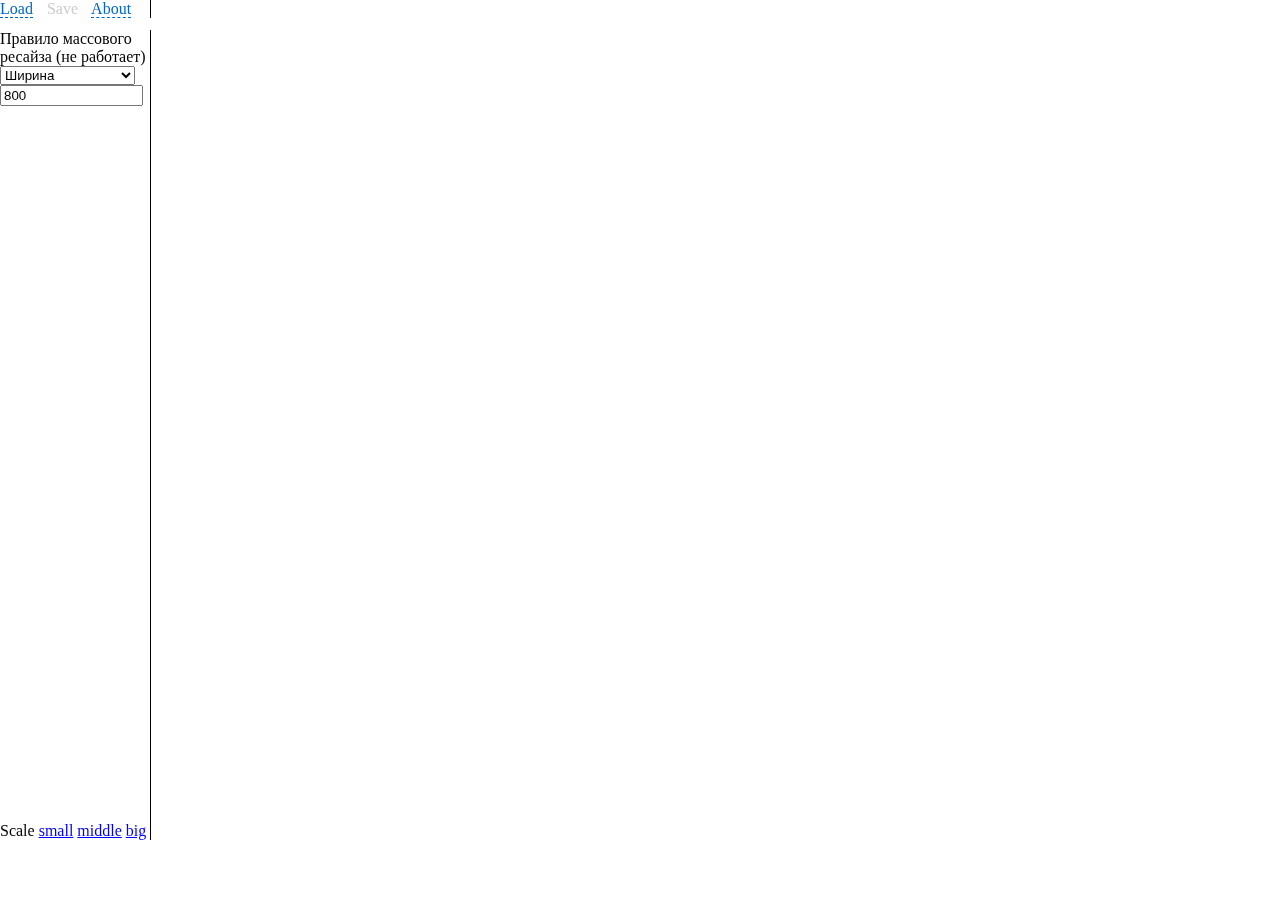
<file: index.html>
<!DOCTYPE html>
<html>
<head>
    <title>crompir alpha</title>
    <script src="./js/jquery.min.js"></script>
    <script src="./js/jszip.js"></script>
    <script src="./js/jszip-inflate.js"></script>
    <link rel="stylesheet" type="text/css" href="./css/ui.css" />
    <script src="./js/crompir.js"></script>
    <script src="./js/script.js"></script>
    <script src="./js/ui.js"></script>
</head>
<body>
<div id="status"></div>
<div class="menu">
    <input id="load_input" class="menu_item_load" name="file" type="file" multiple/>
    <span id="load" class="menu_item" onclick="$('#load_input').click()">Load</span>
    <span id="save" class="menu_item _disabled">Save</span>
    <span id="save" class="menu_item" onclick="alert('Need no Photoshop anymore.')">About</span>
</div>
<div class="toolbar">
    Правило массового ресайза (не работает)
    <select id="resize" style="width: 90%">
        <option value="width">Ширина</option>
        <option value="height">Высота</option>
        <option value="length">Наибольшая длина</option>
        <option value="file_size">Вес файла</option>
    </select>
    <input type="text" value="800" style="width: 90%">
    <div class="scale">
        Scale
        <span onclick="setScale(100)">small</span>
        <span onclick="setScale(150)">middle</span>
        <span onclick="setScale(200)">big</span>
    </div>
</div>
<div id="images" class="images"></div>

</body>
</html>
</file>
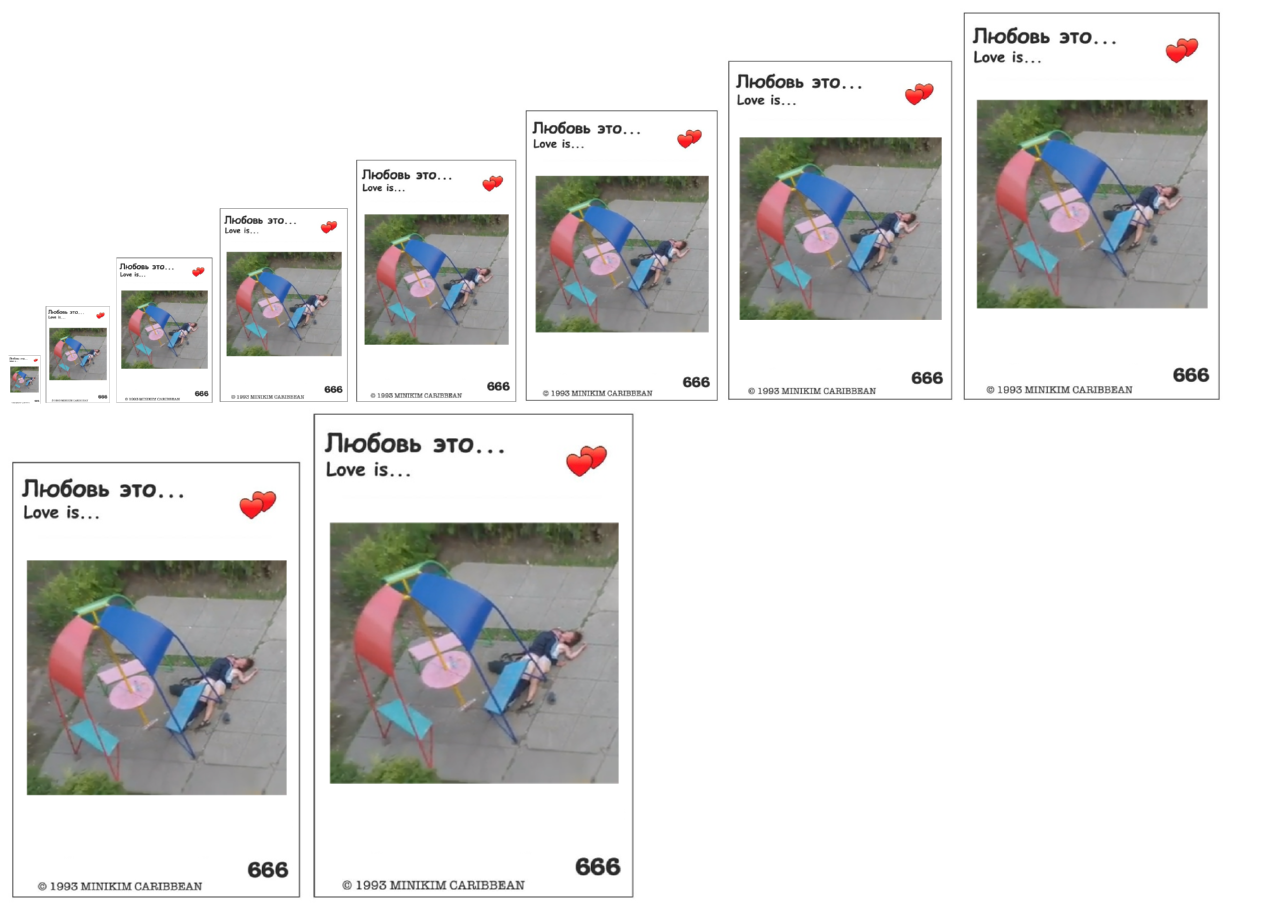
<file: filtering.html>
<!DOCTYPE html>
<html>
<head>
    <title></title>
    <script src="js/jquery.min.js"></script>
    <script src="js/crompir.js"></script>
    <script type="text/javascript">
        $(document).ready(function () {
            var i2 = new Image();
            i2.src = 'testimages/test-loveis.png';
            i2.onload = function (event) {

                var a = (new Date()).getTime();
//                for (var i = 0; i < 20; i++) {
//                crompir.resizeImage2(i2, {
//                    "newWidth": 300
//                });
//                }
//                console.log(((new Date()).getTime() - a)/20.0);
//                for (var i = 0; i < 20; i++) {
//                crompir.resizeImage2(i2, {
//                    "newWidth": 400
//                });
//                }
//                console.log(((new Date()).getTime() - a)/20.0);
//                for (var i = 0; i < 20; i++) {
//                crompir.resizeImage2(i2, {
//                    "newWidth": 600
//                });
//                }
//                console.log(((new Date()).getTime() - a)/20.0);
//                for (var i = 0; i < 20; i++) {
//                crompir.resizeImage2(i2, {
//                    "newWidth": 700
//                });
//                }
//                console.log(((new Date()).getTime() - a)/20.0);
//                for (var i = 0; i < 20; i++) {
//                crompir.resizeImage2(i2, {
//                    "newWidth": 800
//                });
//                }
                console.log(((new Date()).getTime() - a)/20.0);
                for (var i = 0; i < 10; i++) {
                $(document.body).append(crompir.processing.resizeImage(i2, {
                    "newWidth": 33 * (i+1)
                }));
                }
                console.log(((new Date()).getTime() - a)/20.0);
//                a = (new Date()).getTime();
//                $(document.body).append(crompir.resizeImage2(i2, {
//                    "newWidth": 200
//                }));
//                console.log((new Date()).getTime() - a);
//                a = (new Date()).getTime();
//                $(document.body).append(crompir.resizeImage2(i2, {
//                    "newWidth": 400
//                }));
//                console.log((new Date()).getTime() - a);
//                a = (new Date()).getTime();
            };
////
//            var i3 = new Image();
//            i3.src = 'test_images/very-small.jpg';
//            i3.onload = function (event) {
//                a = (new Date()).getTime();
//            $(document.body).append(crompir.resizeImage2(i3, {
//                    "newWidth": 300
//                }));
//                console.log((new Date()).getTime() - a);
//            };
        });
    </script>
    <style type="text/css">
        canvas {
            margin-right: 4px;
        }
    </style>
</head>
<body>

</body>
</html>
</file>
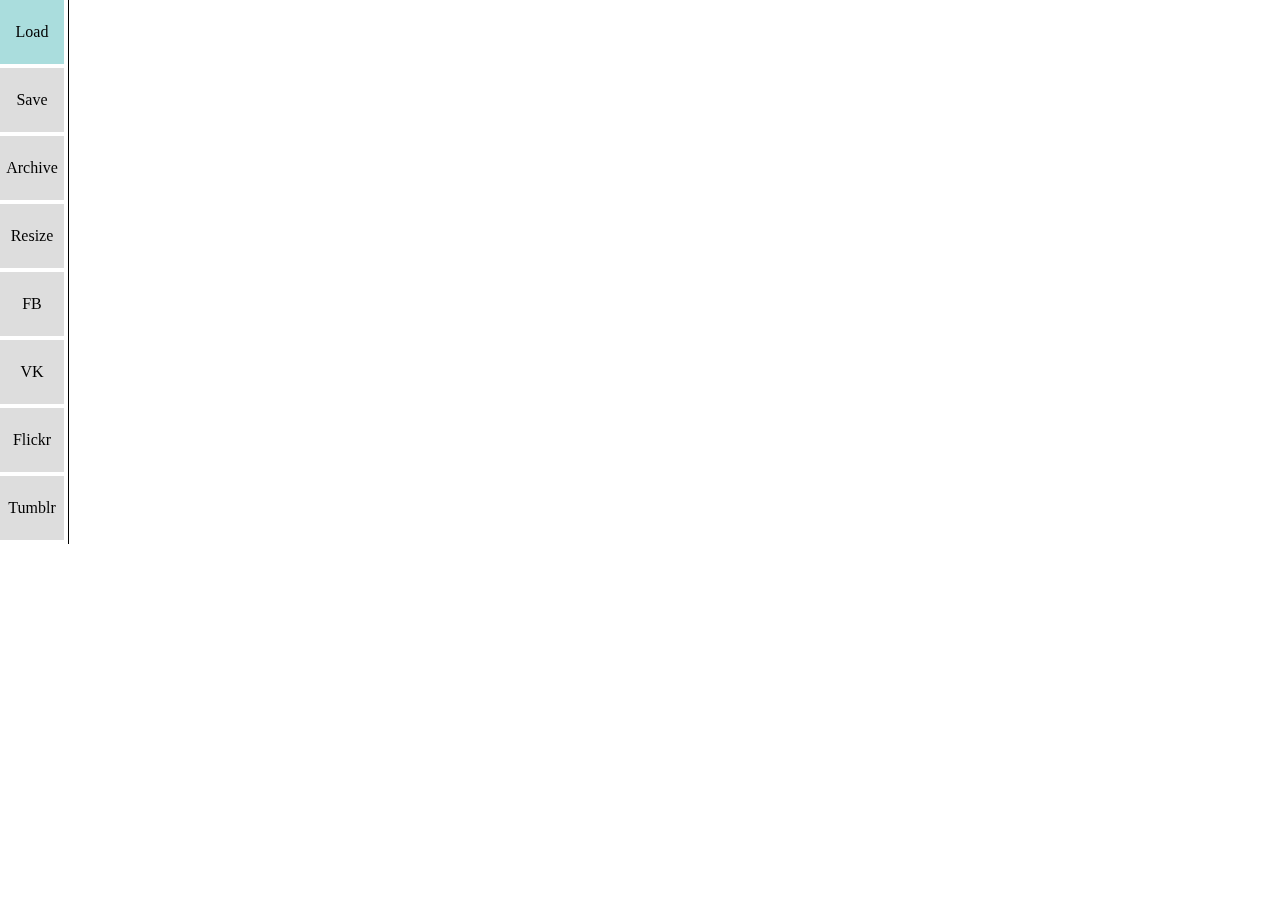
<file: index_iconmenu.html>
<!DOCTYPE html>
<html>
<head>
    <title>crompir alpha</title>
    <script src="./js/jquery.min.js"></script>
    <script src="./js/jszip.js"></script>
    <script src="./js/jszip-inflate.js"></script>
    <link rel="stylesheet" type="text/css" href="./css/ui_iconmenu.css" />
    <script src="./js/crompir.js"></script>
    <script src="./js/script.js"></script>
    <script src="./js/ui.js"></script>
</head>
<body>
    <div id="menu" class="menu">
        <div id="load" class="menu_item" onclick="$('#load_input').click()">Load</div>
        <input id="load_input" class="h" name="file" type="file" multiple/>
        <div class="menu_item">Save</div>
        <div class="menu_item">Archive</div>
        <div class="menu_item">Resize</div>
        <div class="menu_item">FB</div>
        <div class="menu_item">VK</div>
        <div class="menu_item">Flickr‎</div>
        <div class="menu_item">Tumblr</div>
    </div>
    <div id="images" class="images"></div>
</body>
</html>
</file>
<file: css/ui.css>
body {
    margin: 0;
}

.clear {clear: both}
.h {display: none}

.image {
    border: 2px solid white;
    box-shadow: 0 0 3px 1px #bbb;
    cursor: pointer;
    max-height: 100%;
    max-width: 100%;
    vertical-align: middle;
}
.image_block {
    float: left;
    height: 150px;
    line-height: 150px;
    margin: 0 10px 10px 0;
    padding: 5px;
    position: relative;
    text-align: center;
    width: 150px;
}
.image_save_button {
    background: red;
    cursor: pointer;
    height: 20px;
    line-height: 1;
    position: absolute;
    right: 0;
    top: 0;
    width: 20px;
}
.images {
    border-left: 1px solid black;
    margin-left: 160px;
}

.menu {
    border-right: 1px solid black;
    /*height: 90%;*/
    position: fixed;
    left: 0;
    top: 0;
    width: 150px;
}
.menu_item {
    border-bottom: 1px dashed #0066cc;
    color: #0066cc;
    cursor: pointer;
    margin-right: 10px;
    overflow: hidden;
}
.menu_item._disabled {
    border: none;
    color: #ccc;
    cursor: default;
}
.menu_item_load {
    cursor: pointer;
    left: 0;
    height: 100%;
    position: absolute;
    top: -100px;
}

.scale {
    position: absolute;
    bottom: 0;
}
.scale span {
    color: blue;
    cursor: pointer;
    text-decoration: underline;
}

.toolbar {
    border-right: 1px solid black;
    height: 90%;
    position: fixed;
    left: 0;
    top: 30px;
    width: 150px;
}
</file>
<file: css/ui_iconmenu.css>
body {
    margin: 0;
}

.clear {clear: both}
.h {display: none}

.image {
    border: 2px solid white;
    box-shadow: 0 0 3px 1px #bbb;
    cursor: pointer;
    max-height: 100%;
    max-width: 100%;
    vertical-align: middle;
}
.image_block {
    float: left;
    height: 150px;
    line-height: 150px;
    margin: 0 10px 10px 0;
    padding: 5px;
    position: relative;
    text-align: center;
    width: 150px;
}
.image_block:hover .image_menu {
    display: block;
}
.image_menu {
    display: none;
    position: absolute;
    right: 10px;
    top: 25px;
}
.image_menu_item {
    background: #ddd;
    cursor: pointer;
    height: 32px;
    line-height: 32px;
    margin-top: 4px;
    width: 32px;
}
.image_menu_item:hover {
    background: #add;
}
.images {
    margin-left: 100px;
}

.menu {
    border-right: 1px solid black;
    position: fixed;
}
.menu_item {
    background: #ddd;
    cursor: pointer;
    height: 64px;
    line-height: 64px;
    margin: 0 4px 4px 0;
    text-align: center;
    width: 64px;
}
.menu_item:hover {
    background: #add;
}
</file>
